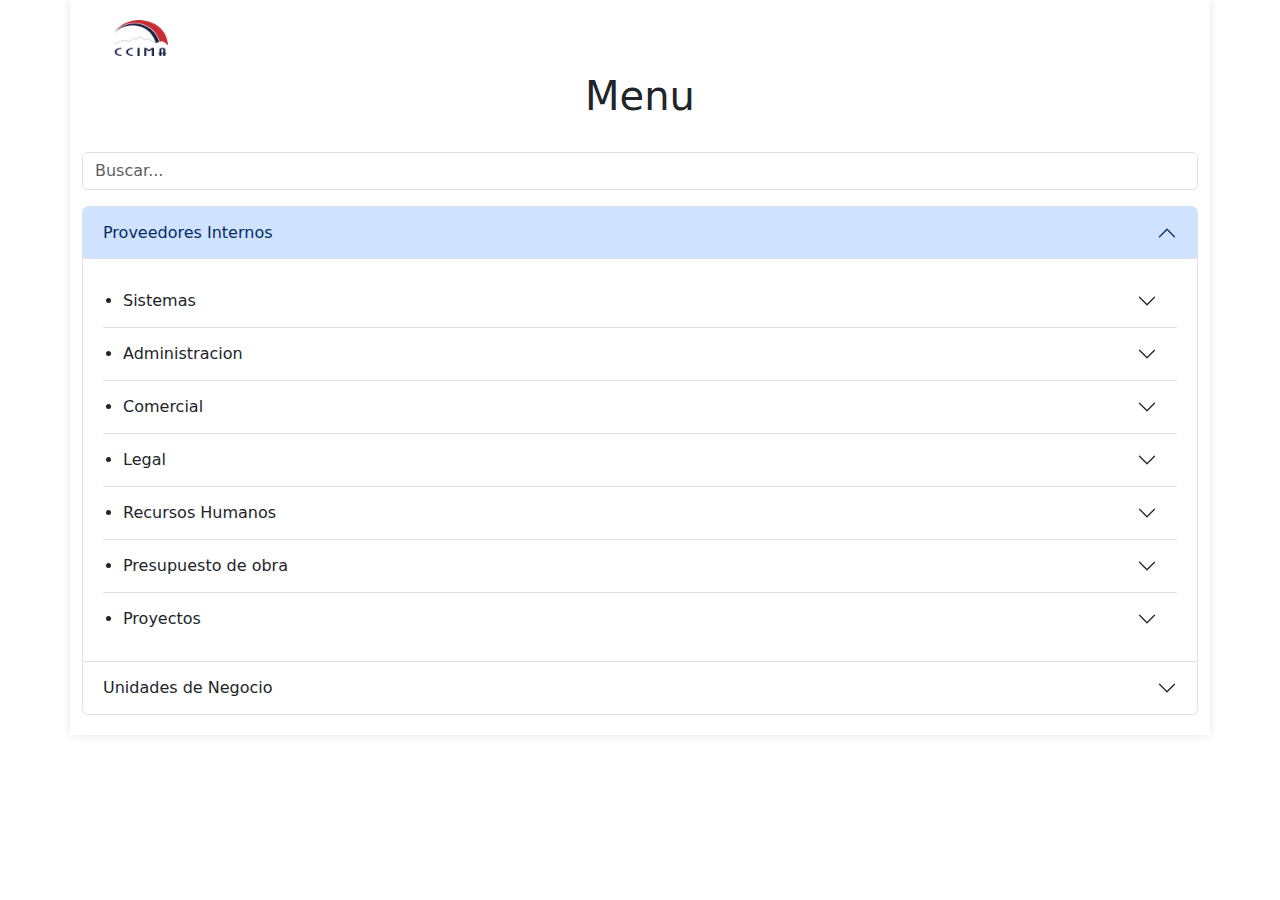
<file: index.html>
<!DOCTYPE html>
<html lang="en">
<head>
    <meta charset="UTF-8">
    <meta name="viewport" content="width=device-width, initial-scale=1.0">
    <link rel="stylesheet" href="./css/style.css">
    <link href="https://cdn.jsdelivr.net/npm/bootstrap@5.3.3/dist/css/bootstrap.min.css" rel="stylesheet" integrity="sha384-QWTKZyjpPEjISv5WaRU9OFeRpok6YctnYmDr5pNlyT2bRjXh0JMhjY6hW+ALEwIH" crossorigin="anonymous">
  </head>
    <title>Politicas</title>
</head>
<body>
    <div class="container">
        <ul><img class="img-fluid" src="./source/Imagen3.svg" alt=""></ul>

        <h1>Menu</h1>
        <br>

        <!-- barra de busqueda -->
        <input type="text" id="searchBar" class="form-control mb-3" placeholder="Buscar..." onkeyup="searchFunction()">

        <div class="accordion" id="accordionExample">

            <div class="accordion-item search-item">
              <h2 class="accordion-header" id="headingOne">
                <button class="accordion-button" type="button" data-bs-toggle="collapse" data-bs-target="#collapseOne" aria-expanded="true" aria-controls="collapseOne">
                  Proveedores Internos
                </button>
              </h2>
              <div id="collapseOne" class="accordion-collapse collapse show" aria-labelledby="headingOne" data-bs-parent="#accordionExample">
                <div class="accordion-body">
                 <!--  -->

                 
                    <div class="accordion accordion-flush" id="accordionFlushExample">
                        <div class="accordion-item search-item">
                          <h2 class="accordion-header" id="flush-headingOne">
                            <button class="accordion-button collapsed" type="button" data-bs-toggle="collapse" data-bs-target="#flush-collapseOne" aria-expanded="false" aria-controls="flush-collapseOne">
                              <li>Sistemas</li>
                            </button>
                          </h2>
                          <div id="flush-collapseOne" class="accordion-collapse collapse" aria-labelledby="flush-headingOne" data-bs-parent="#accordionFlushExample">

                            <div class="accordion-body search-item"><a href="./html/sistemas/politicas_AS.html" style="text-decoration: none; color: black;" ><ul type="circle"><li>Politicas corporativas del area de sistemas</li></ul></a></div>
                            <div class="accordion-body search-item"><a href="./html/sistemas/politicas_EC.html" style="text-decoration: none; color: black;" ><ul type="circle"><li>Politicas de uso de equipo de computo</li></ul></a></div>
                            <div class="accordion-body search-item"><a href="./html/sistemas/procedimiento_abcusuarios.html" style="text-decoration: none; color: black;" ><ul type="circle"><li>Procedimiento para alta, baja y cambio de accesos a usuarios</li></ul></a></div>
                            <div class="accordion-body search-item"><a href="./html/sistemas/procedimiento_abcequipo.html" style="text-decoration: none; color: black;" ><ul type="circle"><li>Procedimiento para alta, baja y cambio de equipos de computo</li></ul></a></div>
                        </div>
                        
                        </div>
            
                        <div class="accordion-item search-item">
                          <h2 class="accordion-header" id="flush-headingTwo">
                            <button class="accordion-button collapsed" type="button" data-bs-toggle="collapse" data-bs-target="#flush-collapseTwo" aria-expanded="false" aria-controls="flush-collapseTwo">
                              <li>Administracion</li>
                            </button>
                          </h2>
                          <div id="flush-collapseTwo" class="accordion-collapse collapse" aria-labelledby="flush-headingTwo" data-bs-parent="#accordionFlushExample">
                            <div class="accordion-body search-item"><ul type="circle"><li>Contenido en construccion</li></ul></div>
                          </div>
                        </div>
            
                        <div class="accordion-item search-item">
                          <h2 class="accordion-header" id="flush-headingThree">
                            <button class="accordion-button collapsed" type="button" data-bs-toggle="collapse" data-bs-target="#flush-collapseThree" aria-expanded="false" aria-controls="flush-collapseThree">
                              <li>Comercial</li>
                            </button>
                          </h2>
                          <div id="flush-collapseThree" class="accordion-collapse collapse" aria-labelledby="flush-headingThree" data-bs-parent="#accordionFlushExample">
                            <div class="accordion-body search-item"><ul type="circle"><li>Contenido en construccion</li></ul></div>
                          </div>
                        </div>
            
                        <div class="accordion-item search-item">
                            <h2 class="accordion-header" id="flush-headingFour">
                              <button class="accordion-button collapsed" type="button" data-bs-toggle="collapse" data-bs-target="#flush-collapseFour" aria-expanded="false" aria-controls="flush-collapseFour">
                                <li>Legal</li>
                              </button>
                            </h2>
                            <div id="flush-collapseFour" class="accordion-collapse collapse" aria-labelledby="flush-headingFour" data-bs-parent="#accordionFlushExample">
                              <div class="accordion-body search-item"><ul type="circle"><li>Contenido en construccion</li></ul></div>
                            </div>
                          </div>
            
                          <div class="accordion-item search-item">
                            <h2 class="accordion-header" id="flush-headingFive">
                              <button class="accordion-button collapsed" type="button" data-bs-toggle="collapse" data-bs-target="#flush-collapseFive" aria-expanded="false" aria-controls="flush-collapseFive">
                                <li>Recursos Humanos</li>
                              </button>
                            </h2>
                            <div id="flush-collapseFive" class="accordion-collapse collapse" aria-labelledby="flush-headingFive" data-bs-parent="#accordionFlushExample">
                              <div class="accordion-body search-item"><ul type="circle"><li>Contenido en construccion</li></ul></div>
                            </div>
                          </div>
            
                          <div class="accordion-item search-item">
                            <h2 class="accordion-header" id="flush-headingSix">
                              <button class="accordion-button collapsed" type="button" data-bs-toggle="collapse" data-bs-target="#flush-collapseSix" aria-expanded="false" aria-controls="flush-collapseSix">
                                <li>Presupuesto de obra</li>
                              </button>
                            </h2>
                            <div id="flush-collapseSix" class="accordion-collapse collapse" aria-labelledby="flush-headingSix" data-bs-parent="#accordionFlushExample">
                              <div class="accordion-body search-item"><ul type="circle"><li>Contenido en construccion</li></ul></div>
                            </div>
                          </div>
            
                          <div class="accordion-item search-item">
                            <h2 class="accordion-header" id="flush-headingSeven">
                              <button class="accordion-button collapsed" type="button" data-bs-toggle="collapse" data-bs-target="#flush-collapseSeven" aria-expanded="false" aria-controls="flush-collapseSeven">
                                <li>Proyectos</li>
                              </button>
                            </h2>
                            <div id="flush-collapseSeven" class="accordion-collapse collapse" aria-labelledby="flush-headingSeven" data-bs-parent="#accordionFlushExample">
                              <div class="accordion-body search-item"><ul type="circle"><li>Contenido en construccion</li></ul></div>
                            </div>
                          </div>
                      </div>
                   
                <!--  -->
                </div>
              </div>
            </div>


            <div class="accordion-item search-item">
              <h2 class="accordion-header" id="headingTwo">
                <button class="accordion-button collapsed" type="button" data-bs-toggle="collapse" data-bs-target="#collapseTwo" aria-expanded="false" aria-controls="collapseTwo">
                  Unidades de Negocio
                </button>
              </h2>
              <div id="collapseTwo" class="accordion-collapse collapse" aria-labelledby="headingTwo" data-bs-parent="#accordionExample">
                <div class="accordion-body">
                 <!--  -->

                 <div class="accordion accordion-flush" id="accordionFlushEjemplo">
                  <div class="accordion-item search-item">
                    <h2 class="accordion-header" id="flush-headingUno">
                      <button class="accordion-button collapsed" type="button" data-bs-toggle="collapse" data-bs-target="#flush-collapseUno" aria-expanded="false" aria-controls="flush-collapseUno">
                        <li>Navetec</li>
                      </button>
                    </h2>
                    <div id="flush-collapseUno" class="accordion-collapse collapse" aria-labelledby="flush-headingUno" data-bs-parent="#accordionFlushEjemplo">
                      <div class="accordion-body search-item"><ul type="circle"><li>Contenido en construccion</li></ul></div>
                    </div>
                  </div>
      
                  <div class="accordion-item search-item">
                    <h2 class="accordion-header" id="flush-headingDos">
                      <button class="accordion-button collapsed" type="button" data-bs-toggle="collapse" data-bs-target="#flush-collapseDos" aria-expanded="false" aria-controls="flush-collapseDos">
                        <li>Habitta</li>
                      </button>
                    </h2>
                    <div id="flush-collapseDos" class="accordion-collapse collapse" aria-labelledby="flush-headingDos" data-bs-parent="#accordionFlushEjemplo">
                      <div class="accordion-body search-item"><ul type="circle"><li>Contenido en construccion</li></ul></div>
                    </div>
                  </div>
      
                  <div class="accordion-item search-item">
                      <h2 class="accordion-header" id="flush-headingTres">
                        <button class="accordion-button collapsed" type="button" data-bs-toggle="collapse" data-bs-target="#flush-collapseTres" aria-expanded="false" aria-controls="flush-collapseTres">
                          <li>Vert</li>
                        </button>
                      </h2>
                      <div id="flush-collapseTres" class="accordion-collapse collapse" aria-labelledby="flush-headingTres" data-bs-parent="#accordionFlushEjemplo">
                        <div class="accordion-body search-item"><ul type="circle"><li>Contenido en construccion</li></ul></div>
                      </div>
                    </div>
      
                    <div class="accordion-item search-item">
                      <h2 class="accordion-header" id="flush-headingCuatro">
                        <button class="accordion-button collapsed" type="button" data-bs-toggle="collapse" data-bs-target="#flush-collapseCuatro" aria-expanded="false" aria-controls="flush-collapseCuatro">
                          <li>Rents Solutions</li>
                        </button>
                      </h2>
                      <div id="flush-collapseCuatro" class="accordion-collapse collapse" aria-labelledby="flush-headingCuatro" data-bs-parent="#accordionFlushEjemplo">
                        <div class="accordion-body search-item"><ul type="circle"><li>Contenido en construccion</li></ul></div>
                      </div>
                    </div>
      
                    <div class="accordion-item search-item">
                      <h2 class="accordion-header" id="flush-headingCinco">
                        <button class="accordion-button collapsed" type="button" data-bs-toggle="collapse" data-bs-target="#flush-collapseCinco" aria-expanded="false" aria-controls="flush-collapseCinco">
                          <li>Capital</li>
                        </button>
                      </h2>
                      <div id="flush-collapseCinco" class="accordion-collapse collapse" aria-labelledby="flush-headingCinco" data-bs-parent="#accordionFlushEjemplo">
                        <div class="accordion-body search-item"><ul type="circle"><li>Contenido en construccion</li></ul></div>
                      </div>
                    </div>
      
                    <div class="accordion-item search-item">
                      <h2 class="accordion-header" id="flush-headingSeis">
                        <button class="accordion-button collapsed" type="button" data-bs-toggle="collapse" data-bs-target="#flush-collapseSeis" aria-expanded="false" aria-controls="flush-collapseSeis">
                          <li>Ccima Usa</li>
                        </button>
                      </h2>
                      <div id="flush-collapseSeis" class="accordion-collapse collapse" aria-labelledby="flush-headingSeis" data-bs-parent="#accordionFlushEjemplo">
                        <div class="accordion-body search-item"><ul type="circle"><li>Contenido en construccion</li></ul></div>
                      </div>
                    </div>

                    <div class="accordion-item search-item">
                      <h2 class="accordion-header" id="flush-headingSiete">
                        <button class="accordion-button collapsed" type="button" data-bs-toggle="collapse" data-bs-target="#flush-collapseSiete" aria-expanded="false" aria-controls="flush-collapseSiete">
                          <li>Construye</li>
                        </button>
                      </h2>
                      <div id="flush-collapseSiete" class="accordion-collapse collapse" aria-labelledby="flush-headingSiete" data-bs-parent="#accordionFlushEjemplo">
                        <div class="accordion-body search-item"><ul type="circle"><li>Contenido en construccion</li></ul></div>
                      </div>
                    </div>

                    <div class="accordion-item search-item">
                      <h2 class="accordion-header" id="flush-headingOcho">
                        <button class="accordion-button collapsed" type="button" data-bs-toggle="collapse" data-bs-target="#flush-collapseOcho" aria-expanded="false" aria-controls="flush-collapseOcho">
                          <li>Daq</li>
                        </button>
                      </h2>
                      <div id="flush-collapseOcho" class="accordion-collapse collapse" aria-labelledby="flush-headingOcho" data-bs-parent="#accordionFlushEjemplo">
                        <div class="accordion-body search-item"><ul type="circle"><li>Contenido en construccion</li></ul></div>
                      </div>
                    </div>

                    <div class="accordion-item search-item">
                      <h2 class="accordion-header" id="flush-headingNueve">
                        <button class="accordion-button collapsed" type="button" data-bs-toggle="collapse" data-bs-target="#flush-collapseNueve" aria-expanded="false" aria-controls="flush-collapseNueve">
                          <li>Energy</li>
                        </button>
                      </h2>
                      <div id="flush-collapseNueve" class="accordion-collapse collapse" aria-labelledby="flush-headingNueve" data-bs-parent="#accordionFlushEjemplo">
                        <div class="accordion-body search-item"><ul type="circle"><li>Contenido en construccion</li></ul></div>
                      </div>
                    </div>

                    <div class="accordion-item search-item">
                      <h2 class="accordion-header" id="flush-headingDies">
                        <button class="accordion-button collapsed" type="button" data-bs-toggle="collapse" data-bs-target="#flush-collapseDies" aria-expanded="false" aria-controls="flush-collapseDies">
                          <li>Amcih</li>
                        </button>
                      </h2>
                      <div id="flush-collapseDies" class="accordion-collapse collapse" aria-labelledby="flush-headingDies" data-bs-parent="#accordionFlushEjemplo">
                        <div class="accordion-body search-item"><ul type="circle"><li>Contenido en construccion</li></ul></div>
                      </div>
                    </div>

                </div>

                 <!--  -->
                </div>
              </div>
            </div>



          </div>


        
    </div>


    <!-- script -->
    <script src="https://cdn.jsdelivr.net/npm/bootstrap@5.3.3/dist/js/bootstrap.bundle.min.js" integrity="sha384-YvpcrYf0tY3lHB60NNkmXc5s9fDVZLESaAA55NDzOxhy9GkcIdslK1eN7N6jIeHz" crossorigin="anonymous"></script>
    <!-- barra de busqueda  -->
    <script>
        function searchFunction() {
            let input = document.getElementById("searchBar").value.toLowerCase();
            let items = document.querySelectorAll(".search-item");

            items.forEach(item => {
                let text = item.textContent.toLowerCase();
                if (text.includes(input)) {
                    item.style.display = "";
                } else {
                    item.style.display = "none";
                }
            });
        }
    </script>
</body>
</html>
</file>
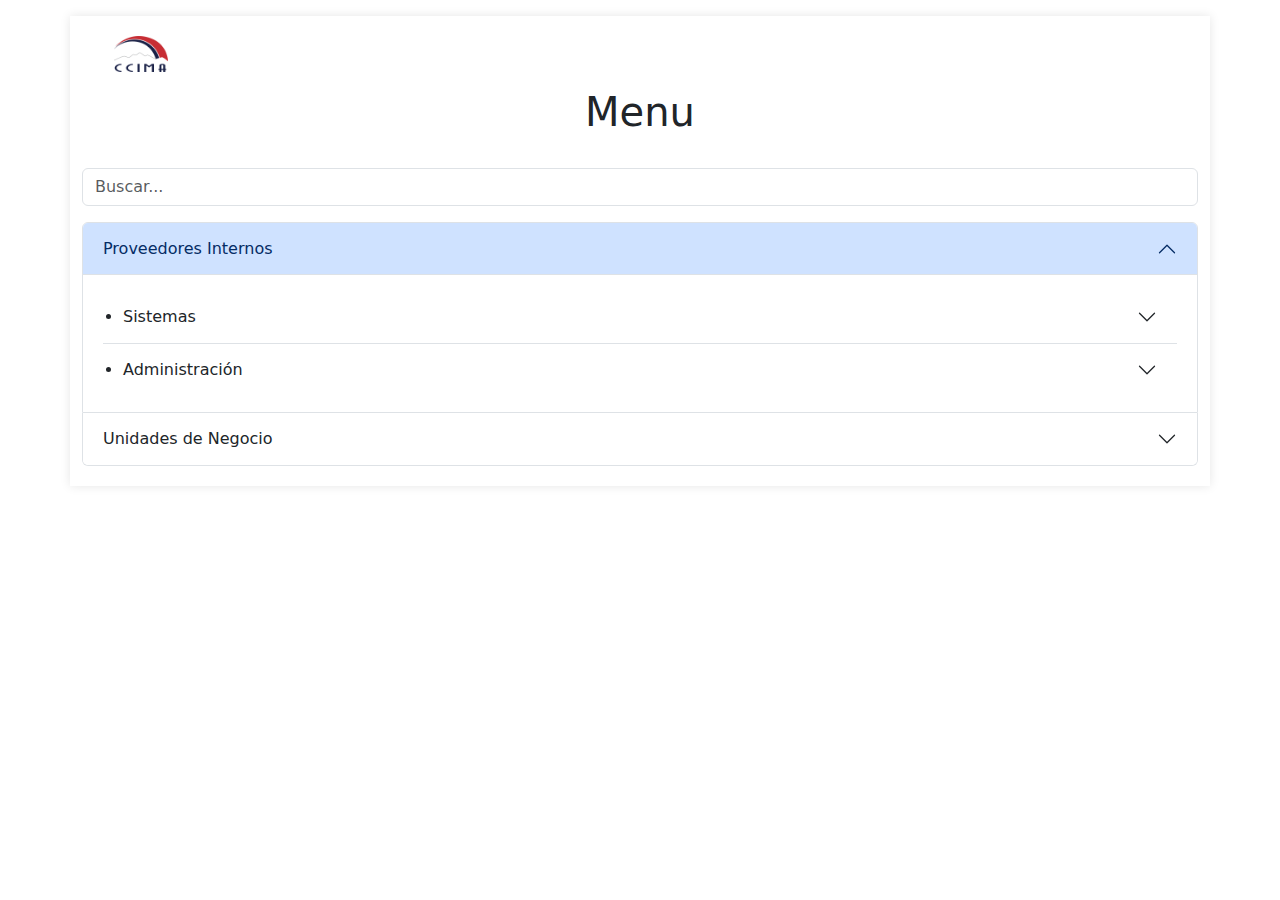
<file: proto.html>
<!DOCTYPE html>
<html lang="en">
<head>
    <meta charset="UTF-8">
    <meta name="viewport" content="width=device-width, initial-scale=1.0">
    <link rel="stylesheet" href="./css/style.css">
    <link href="https://cdn.jsdelivr.net/npm/bootstrap@5.3.3/dist/css/bootstrap.min.css" rel="stylesheet">
    <title>Politicas</title>
</head>
<body>
    <div class="container mt-3">
        <ul><img src="./source/Imagen3.svg" alt=""></ul>

        <h1>Menu</h1>
        <br>

        <!-- Barra de búsqueda -->
        <input type="text" id="searchBar" class="form-control mb-3" placeholder="Buscar..." onkeyup="searchFunction()">

        <div class="accordion" id="accordionExample">
            <div class="accordion-item">
                <h2 class="accordion-header" id="headingOne">
                    <button class="accordion-button" type="button" data-bs-toggle="collapse" data-bs-target="#collapseOne">
                        Proveedores Internos
                    </button>
                </h2>
                <div id="collapseOne" class="accordion-collapse collapse show">
                    <div class="accordion-body">
                        <div class="menu">
                            <div class="accordion accordion-flush" id="accordionFlushExample">
                                <div class="accordion-item search-item">
                                    <h2 class="accordion-header" id="flush-headingOne">
                                        <button class="accordion-button collapsed" type="button" data-bs-toggle="collapse" data-bs-target="#flush-collapseOne">
                                            <li>Sistemas</li>
                                        </button>
                                    </h2>
                                    <div id="flush-collapseOne" class="accordion-collapse collapse">
                                        <div class="accordion-body">
                                            <ul type="circle">
                                                <li class="search-item"><a href="#">Políticas de equipo de cómputo</a></li>
                                                <li class="search-item"><a href="#">Políticas de préstamo de equipo</a></li>
                                                <li class="search-item"><a href="#">Políticas de solicitud de equipo</a></li>
                                            </ul>
                                        </div>
                                    </div>
                                </div>

                                <div class="accordion-item search-item">
                                    <h2 class="accordion-header" id="flush-headingTwo">
                                        <button class="accordion-button collapsed" type="button" data-bs-toggle="collapse" data-bs-target="#flush-collapseTwo">
                                            <li>Administración</li>
                                        </button>
                                    </h2>
                                    <div id="flush-collapseTwo" class="accordion-collapse collapse">
                                        <div class="accordion-body"><ul type="circle"><li class="search-item">Contenido en construcción</li></ul></div>
                                    </div>
                                </div>

                                <!-- Puedes agregar más acordeones aquí -->
                                
                            </div>
                        </div>
                    </div>
                </div>
            </div>

            <div class="accordion-item search-item">
                <h2 class="accordion-header" id="headingTwo">
                    <button class="accordion-button collapsed" type="button" data-bs-toggle="collapse" data-bs-target="#collapseTwo">
                        Unidades de Negocio
                    </button>
                </h2>
                <div id="collapseTwo" class="accordion-collapse collapse">
                    <div class="accordion-body">
                        Contenido en construcción
                    </div>
                </div>
            </div>
        </div>
    </div>

    <!-- script -->
    <script src="https://cdn.jsdelivr.net/npm/bootstrap@5.3.3/dist/js/bootstrap.bundle.min.js"></script>
    <script>
        function searchFunction() {
            let input = document.getElementById("searchBar").value.toLowerCase();
            let items = document.querySelectorAll(".search-item");

            items.forEach(item => {
                let text = item.textContent.toLowerCase();
                if (text.includes(input)) {
                    item.style.display = "";
                } else {
                    item.style.display = "none";
                }
            });
        }
    </script>
</body>
</html>
</file>
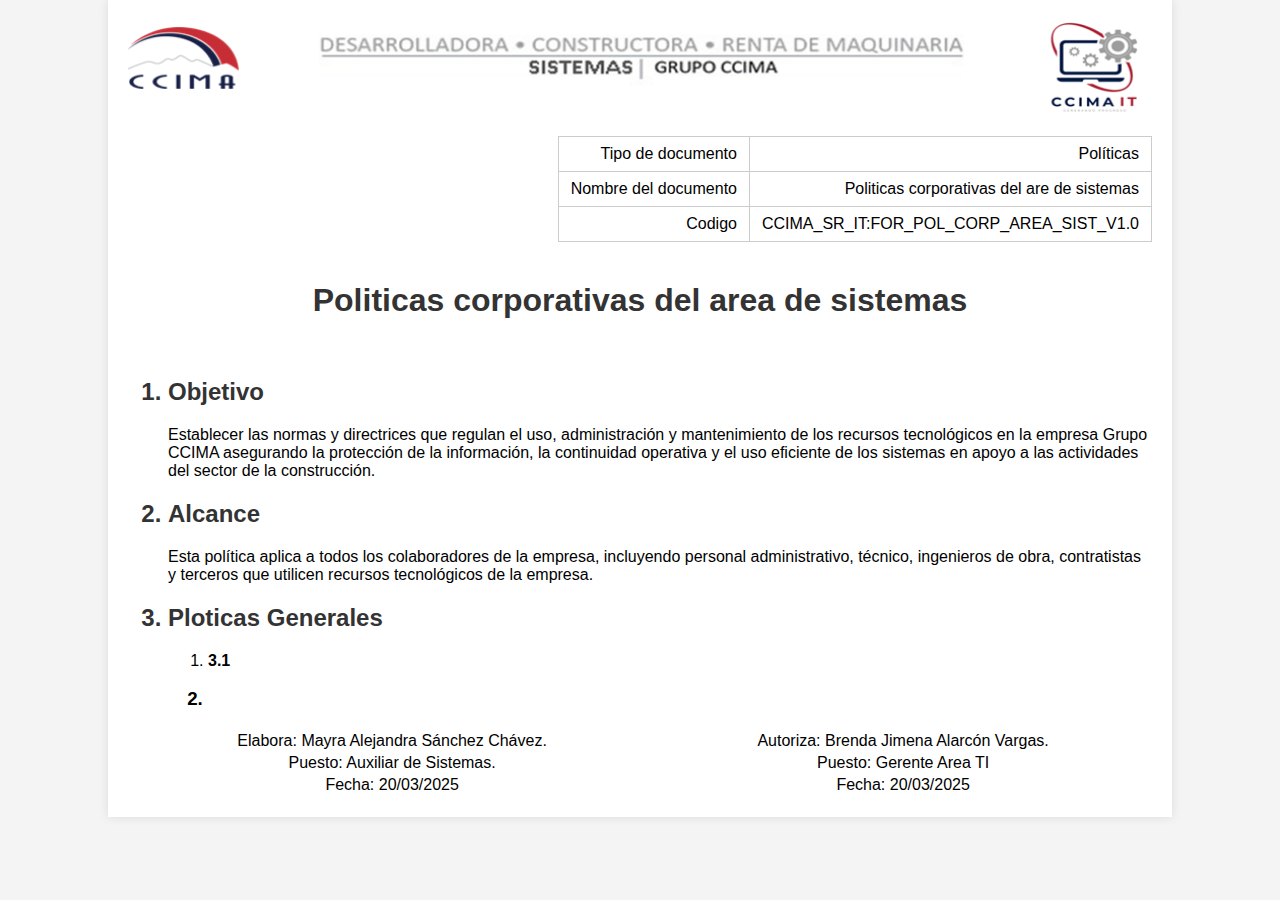
<file: html/sistemas/politicas_AS.html>
<!DOCTYPE html>
<html lang="es">
<head>
    <meta charset="UTF-8">
    <meta name="viewport" content="width=device-width, initial-scale=1.0">
    <title>Políticas de Uso de Equipos de Cómputo</title>
    <link rel="stylesheet" href="./../../css/styles.css">
</head>
<body>
    <div class="container">
        <div class="header">
            <img src="./../../source/image.png" alt="">
        </div>

        <div class="table-responsive table-right">
            <table class="table2">
                <thead>
                    <tr>
                        <td scope="col">Tipo de documento</td>
                        <td scope="col">Políticas</td>
                    </tr>
                </thead>
                <tbody>
                    <tr class="">
                        <td scope="row">Nombre del documento</td>
                        <td>Politicas corporativas del are de sistemas</td>
                    </tr>
                    <tr class="">
                        <td scope="row">Codigo</td>
                        <td>CCIMA_SR_IT:FOR_POL_CORP_AREA_SIST_V1.0</td>
                    </tr>
                </tbody>
            </table>
        </div>
        <br>
        <h1>Politicas corporativas del area de sistemas</h1>
        <br>

        <ol>
            <h2><li>Objetivo</li></h2>
            <p>Establecer las normas y directrices que regulan el uso, administración y mantenimiento de los recursos tecnológicos en la empresa Grupo CCIMA asegurando la protección de la información, la continuidad operativa y el uso eficiente de los sistemas en apoyo a las actividades del sector de la construcción.</p>
            
            <h2><li>Alcance</li></h2>
            <p>Esta política aplica a todos los colaboradores de la empresa, incluyendo personal administrativo, técnico, ingenieros de obra, contratistas y terceros que utilicen recursos tecnológicos de la empresa.</p>
        
            <h2><li>Ploticas Generales</h2>
                <ol>
                    <li>
                        <strong>3.1</strong>
                    </li>
                    <h3><li>

                    </li></h3>
                </ol>
            </li>
            
        </ol>

        <div
            class="table-responsive"
        >
            <table
                class="table1"
            >
                <thead>
                    <tr>
                        <td scope="col">Elabora: Mayra Alejandra Sánchez Chávez.</td>
                        <td scope="col">Autoriza: Brenda Jimena Alarcón Vargas.</td>

                    </tr>
                </thead>
                <tbody>
                    <tr class="">
                        <td scope="row">Puesto: Auxiliar de Sistemas.</td>
                        <td>Puesto: Gerente Area TI</td>

                    </tr>
                    <tr class="">
                        <td scope="row">Fecha: 20/03/2025</td>
                        <td>Fecha: 20/03/2025</td>

                    </tr>
                </tbody>
            </table>
        </div>
        
      
    </div>
</body>
</html>
</file>
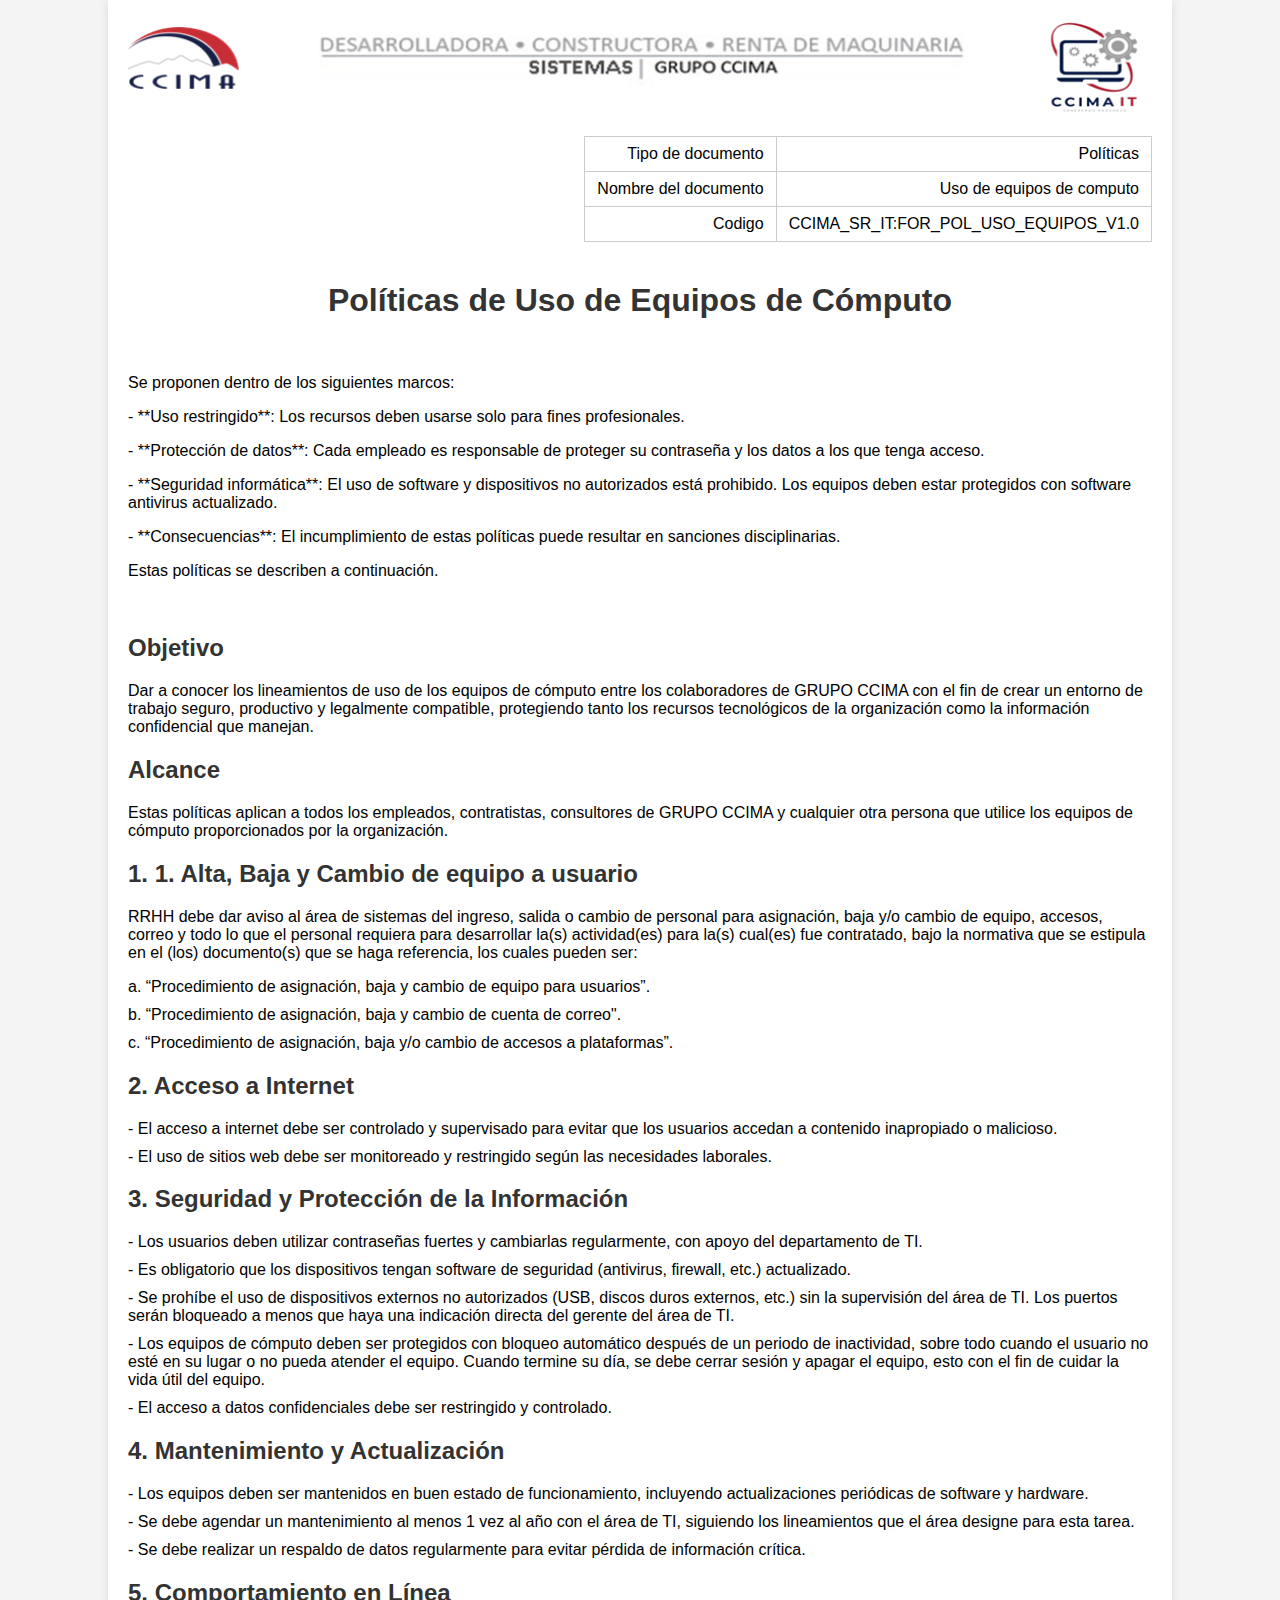
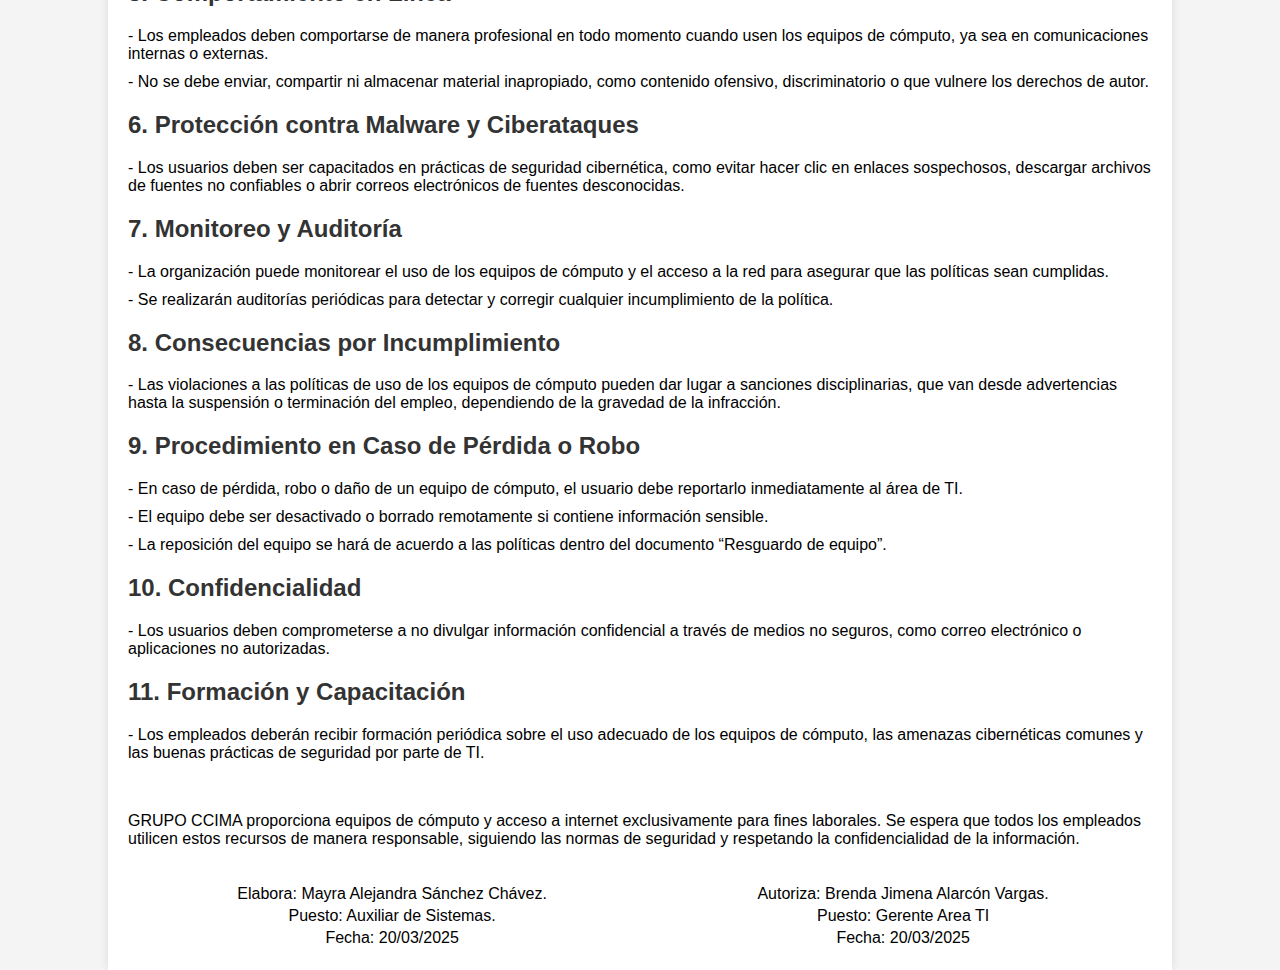
<file: html/sistemas/politicas_EC.html>
<!DOCTYPE html>
<html lang="es">
<head>
    <meta charset="UTF-8">
    <meta name="viewport" content="width=device-width, initial-scale=1.0">
    <title>Políticas de Uso de Equipos de Cómputo</title>
    <link rel="stylesheet" href="./../../css/styles.css">
</head>
<body>
    <div class="container">
        <div class="header">
            <img src="./../../source/image.png" alt="">
        </div>
        <div class="table-responsive table-right">
            <table class="table2">
                <thead>
                    <tr>
                        <td scope="col">Tipo de documento</td>
                        <td scope="col">Políticas</td>
                    </tr>
                </thead>
                <tbody>
                    <tr class="">
                        <td scope="row">Nombre del documento</td>
                        <td>Uso de equipos de computo</td>
                    </tr>
                    <tr class="">
                        <td scope="row">Codigo</td>
                        <td>CCIMA_SR_IT:FOR_POL_USO_EQUIPOS_V1.0</td>
                    </tr>
                </tbody>
            </table>
        </div>
        
        
        <br>
        <h1>Políticas de Uso de Equipos de Cómputo</h1>
        <br>
        <p>Se proponen dentro de los siguientes marcos:</p>
        <p>- **Uso restringido**: Los recursos deben usarse solo para fines profesionales.</p>
        <p>- **Protección de datos**: Cada empleado es responsable de proteger su contraseña y los datos a los que tenga acceso.</p>
        <p>- **Seguridad informática**: El uso de software y dispositivos no autorizados está prohibido. Los equipos deben estar protegidos con software antivirus actualizado.</p>
        <p>- **Consecuencias**: El incumplimiento de estas políticas puede resultar en sanciones disciplinarias.</p>
        <p>Estas políticas se describen a continuación.</p>
        <br>
        
        <h2>Objetivo</h2>
        <p>Dar a conocer los lineamientos de uso de los equipos de cómputo entre los colaboradores de GRUPO CCIMA con el fin de crear un entorno de trabajo seguro, productivo y legalmente compatible, protegiendo tanto los recursos tecnológicos de la organización como la información confidencial que manejan.</p>
        
        <h2>Alcance</h2>
        <p>Estas políticas aplican a todos los empleados, contratistas, consultores de GRUPO CCIMA y cualquier otra persona que utilice los equipos de cómputo proporcionados por la organización.</p>
        
        <h2>1. 1. Alta, Baja y Cambio de equipo a usuario</h2>
        <p>RRHH debe dar aviso al área de sistemas del ingreso, salida o cambio de personal para asignación, baja y/o cambio de equipo, accesos, correo y todo lo que el personal requiera para desarrollar la(s) actividad(es) para la(s) cual(es) fue contratado, bajo la normativa que se estipula en el (los) documento(s) que se haga referencia, los cuales pueden ser:</p>
        <ul>
            <li>a. “Procedimiento de asignación, baja y cambio de equipo para usuarios”.</li>
            <li>b. “Procedimiento de asignación, baja y cambio de cuenta de correo".</li>
            <li>c. “Procedimiento de asignación, baja y/o cambio de accesos a plataformas”.</li>

        </ul>
        
        <h2>2. Acceso a Internet</h2>
        <ul>
            <li>- El acceso a internet debe ser controlado y supervisado para evitar que los usuarios accedan a contenido inapropiado o malicioso.</li>
            <li>- El uso de sitios web debe ser monitoreado y restringido según las necesidades laborales.</li>
        </ul>
        
        <h2>3. Seguridad y Protección de la Información</h2>
        <ul>
            <li>- Los usuarios deben utilizar contraseñas fuertes y cambiarlas regularmente, con apoyo del departamento de TI.</li>
            <li>- Es obligatorio que los dispositivos tengan software de seguridad (antivirus, firewall, etc.) actualizado.</li>
            <li>- Se prohíbe el uso de dispositivos externos no autorizados (USB, discos duros externos, etc.) sin la supervisión del área de TI. Los puertos serán bloqueado a menos que haya una indicación directa del gerente del área de TI.</li>
            <li>- Los equipos de cómputo deben ser protegidos con bloqueo automático después de un periodo de inactividad, sobre todo cuando el usuario no esté en su lugar o no pueda atender el equipo. Cuando termine su día, se debe cerrar sesión y apagar el equipo, esto con el fin de cuidar la vida útil del equipo.</li>
            <li>- El acceso a datos confidenciales debe ser restringido y controlado.</li>
        </ul>
        
        <h2>4. Mantenimiento y Actualización</h2>
        <ul>
            <li>- Los equipos deben ser mantenidos en buen estado de funcionamiento, incluyendo actualizaciones periódicas de software y hardware.</li>
            <li>- Se debe agendar un mantenimiento al menos 1 vez al año con el área de TI, siguiendo los lineamientos que el área designe para esta tarea.</li>
            <li>- Se debe realizar un respaldo de datos regularmente para evitar pérdida de información crítica.</li>
        </ul>
        
        <h2>5. Comportamiento en Línea</h2>
        <ul>
            <li>- Los empleados deben comportarse de manera profesional en todo momento cuando usen los equipos de cómputo, ya sea en comunicaciones internas o externas.</li>
            <li>- No se debe enviar, compartir ni almacenar material inapropiado, como contenido ofensivo, discriminatorio o que vulnere los derechos de autor.</li>
        </ul>
        
        <h2>6. Protección contra Malware y Ciberataques</h2>
        <ul>
            <li>- Los usuarios deben ser capacitados en prácticas de seguridad cibernética, como evitar hacer clic en enlaces sospechosos, descargar archivos de fuentes no confiables o abrir correos electrónicos de fuentes desconocidas.</li>
        </ul>
        
        <h2>7. Monitoreo y Auditoría</h2>
        <ul>
            <li>- La organización puede monitorear el uso de los equipos de cómputo y el acceso a la red para asegurar que las políticas sean cumplidas.</li>
            <li>- Se realizarán auditorías periódicas para detectar y corregir cualquier incumplimiento de la política.</li>
        </ul>
        
        <h2>8. Consecuencias por Incumplimiento</h2>
        <p>- Las violaciones a las políticas de uso de los equipos de cómputo pueden dar lugar a sanciones disciplinarias, que van desde advertencias hasta la suspensión o terminación del empleo, dependiendo de la gravedad de la infracción.</p>
        
        <h2>9. Procedimiento en Caso de Pérdida o Robo</h2>
        <ul>
            <li>- En caso de pérdida, robo o daño de un equipo de cómputo, el usuario debe reportarlo inmediatamente al área de TI.</li>
            <li>- El equipo debe ser desactivado o borrado remotamente si contiene información sensible.</li>
            <li>- La reposición del equipo se hará de acuerdo a las políticas dentro del documento “Resguardo de equipo”.</li>
        </ul>
        
        <h2>10. Confidencialidad</h2>
        <p>- Los usuarios deben comprometerse a no divulgar información confidencial a través de medios no seguros, como correo electrónico o aplicaciones no autorizadas.</p>
        
        <h2>11. Formación y Capacitación</h2>
        <p>- Los empleados deberán recibir formación periódica sobre el uso adecuado de los equipos de cómputo, las amenazas cibernéticas comunes y las buenas prácticas de seguridad por parte de TI.</p>
        <br>
        <p>GRUPO CCIMA proporciona equipos de cómputo y acceso a internet exclusivamente para fines laborales. Se espera que todos los empleados utilicen estos recursos de manera responsable, siguiendo las normas de seguridad y respetando la confidencialidad de la información. </p>
        <br>
        <div
            class="table-responsive"
        >
            <table
                class="table1"
            >
                <thead>
                    <tr>
                        <td scope="col">Elabora: Mayra Alejandra Sánchez Chávez.</td>
                        <td scope="col">Autoriza: Brenda Jimena Alarcón Vargas.</td>

                    </tr>
                </thead>
                <tbody>
                    <tr class="">
                        <td scope="row">Puesto: Auxiliar de Sistemas.</td>
                        <td>Puesto: Gerente Area TI</td>

                    </tr>
                    <tr class="">
                        <td scope="row">Fecha: 20/03/2025</td>
                        <td>Fecha: 20/03/2025</td>

                    </tr>
                </tbody>
            </table>
        </div>
        
      
    </div>
</body>
</html>
</file>
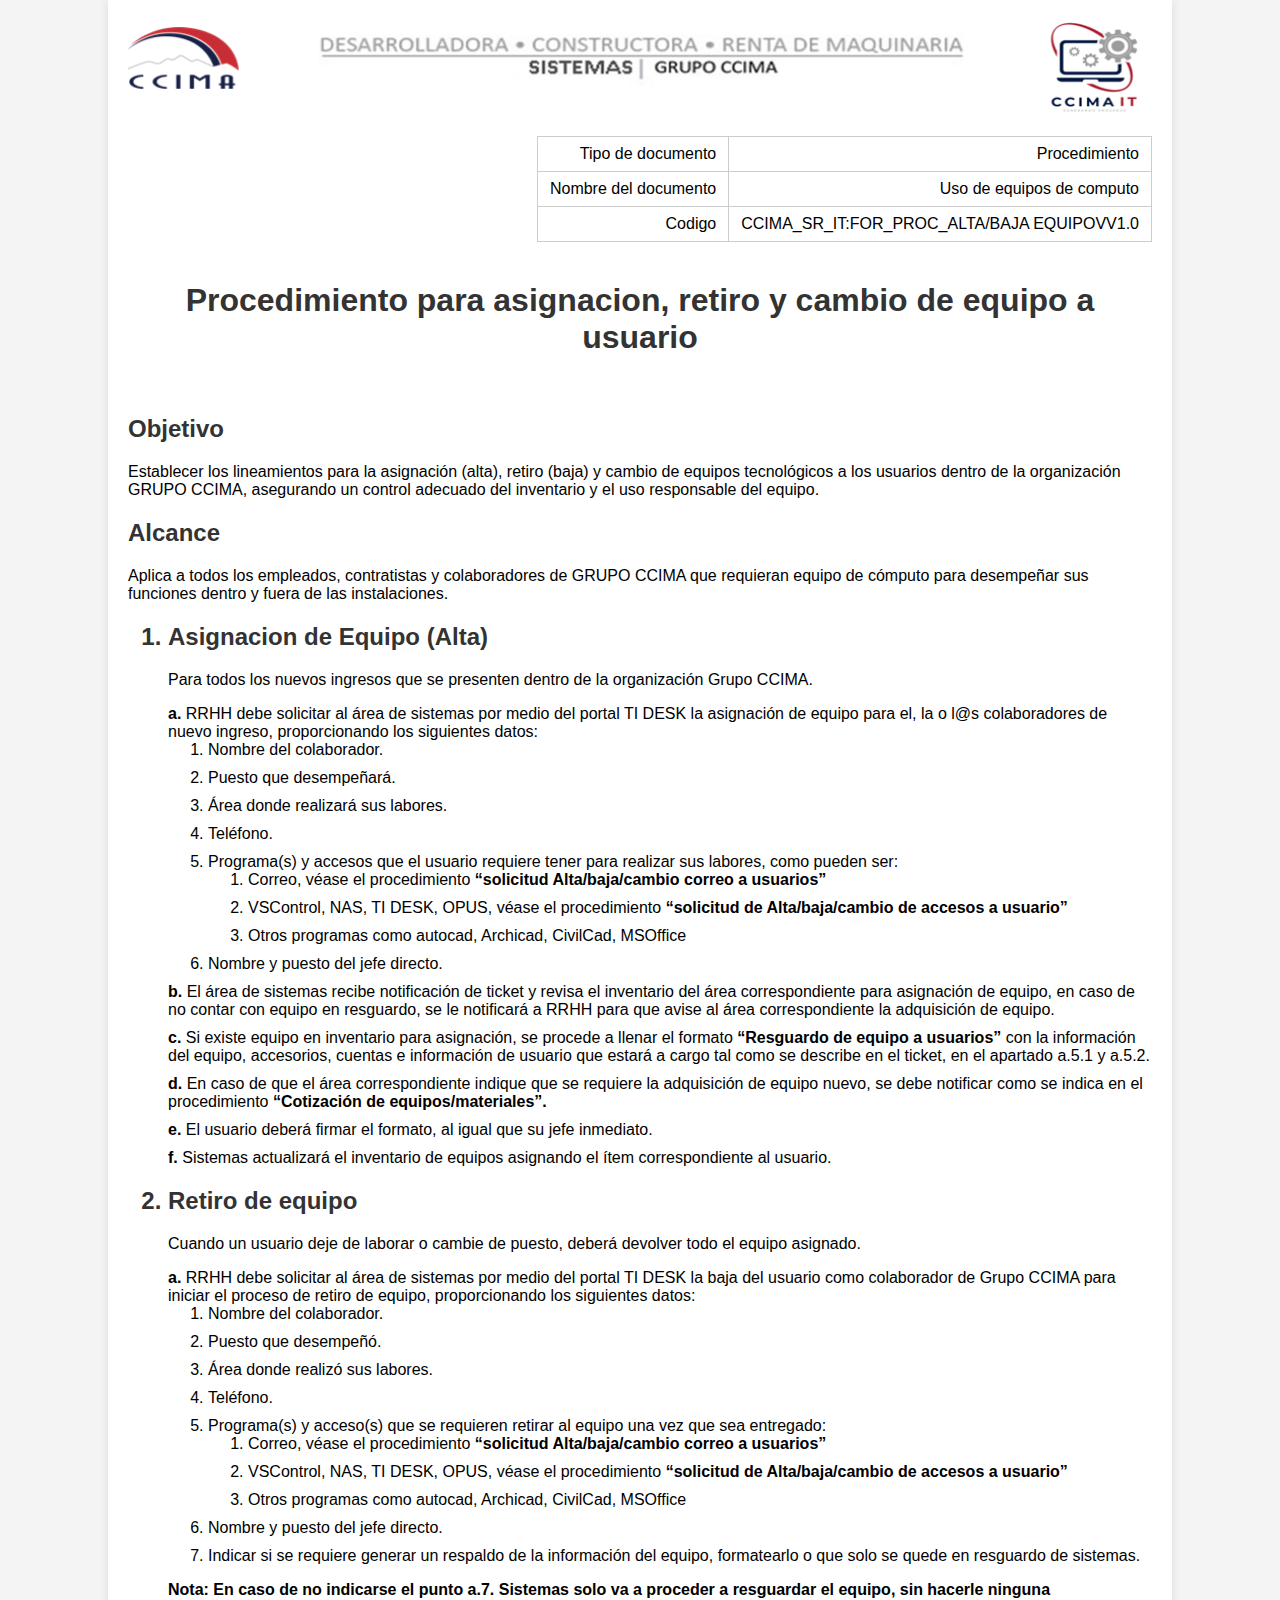
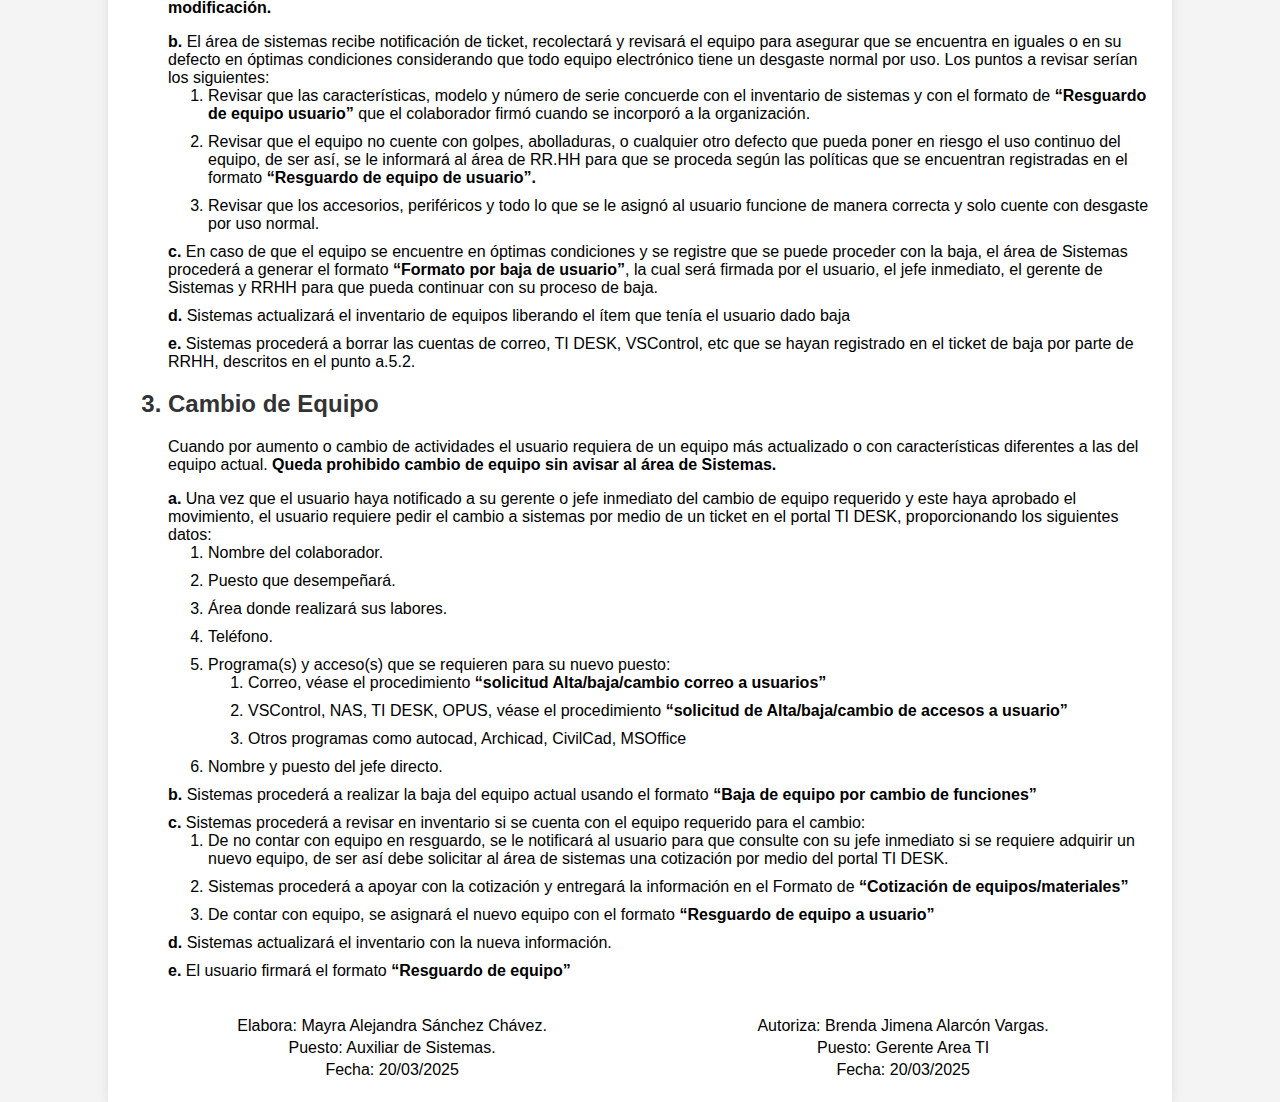
<file: html/sistemas/procedimiento_abcequipo.html>
<!DOCTYPE html>
<html lang="es">
<head>
    <meta charset="UTF-8">
    <meta name="viewport" content="width=device-width, initial-scale=1.0">
    <title>Procedimiento Para Asignacion, Retiro y Cambio de Accesos a Usuario</title>
    <link rel="stylesheet" href="./../../css/styles.css">
</head>
<body>
    <div class="container">
        <div class="header">
            <img src="./../../source/image.png" alt="">
        </div>

        <div class="table-responsive table-right">
            <table class="table2">
                <thead>
                    <tr>
                        <td scope="col">Tipo de documento</td>
                        <td scope="col">Procedimiento</td>
                    </tr>
                </thead>
                <tbody>
                    <tr class="">
                        <td scope="row">Nombre del documento</td>
                        <td>Uso de equipos de computo</td>
                    </tr>
                    <tr class="">
                        <td scope="row">Codigo</td>
                        <td>CCIMA_SR_IT:FOR_PROC_ALTA/BAJA EQUIPOVV1.0</td>
                    </tr>
                </tbody>
            </table>
        </div>
        <br>
        <h1>Procedimiento para asignacion, retiro y cambio de equipo a usuario</h1>
        <br>

        <h2>Objetivo</h2>
        <p>Establecer los lineamientos para la asignación (alta), retiro (baja) y cambio de equipos tecnológicos a los usuarios dentro de la organización GRUPO CCIMA, asegurando un control adecuado del inventario y el uso responsable del equipo.</p>

        <h2>Alcance</h2>
        <p>Aplica a todos los empleados, contratistas y colaboradores de GRUPO CCIMA que requieran equipo de cómputo para desempeñar sus funciones dentro y fuera de las instalaciones.</p>
        
        <ol>
            <h2><li>Asignacion de Equipo (Alta)</h2>
                <p>Para todos los nuevos ingresos que se presenten dentro de la organización Grupo CCIMA.</p>
                <ul>
                    <li><strong>a.</strong>	RRHH debe solicitar al área de sistemas por medio del portal TI DESK la asignación de equipo para el, la o l@s colaboradores de nuevo ingreso, proporcionando los siguientes datos:
                        <ol>
                            <li>Nombre del colaborador.</li>
                            <li>Puesto que desempeñará.</li>
                            <li>Área donde realizará sus labores.</li>
                            <li>Teléfono.</li>
                            <li>Programa(s) y accesos que el usuario requiere tener para realizar sus labores, como pueden ser:
                                <ol>
                                    <li>Correo, véase el procedimiento <strong>“solicitud Alta/baja/cambio correo a usuarios”</strong></li>
                                    <li>VSControl, NAS, TI DESK, OPUS, véase el procedimiento <strong>“solicitud de Alta/baja/cambio de accesos a usuario”</strong></li>
                                    <li>Otros programas como autocad, Archicad, CivilCad, MSOffice</li>
                                </ol>
                            </li>
                            <li>Nombre y puesto del jefe directo.</li>
                        </ol>
                    </li>
                    <li><strong>b.</strong>	El área de sistemas recibe notificación de ticket y revisa el inventario del área correspondiente para asignación de equipo, en caso de no contar con equipo en resguardo, se le notificará a RRHH para que avise al área correspondiente la adquisición de equipo.</li>
                    <li><strong>c.</strong>	Si existe equipo en inventario para asignación, se procede a llenar el formato <strong>“Resguardo de equipo a usuarios”</strong> con la información del equipo, accesorios, cuentas e información de usuario que estará a cargo tal como se describe en el ticket, en el apartado a.5.1 y a.5.2.</li>
                    <li><strong>d.</strong>	En caso de que el área correspondiente indique que se requiere la adquisición de equipo nuevo, se debe notificar como se indica en el procedimiento <strong>“Cotización de equipos/materiales”.</strong></li>
                    <li><strong>e.</strong>	El usuario deberá firmar el formato, al igual que su jefe inmediato.</li>
                    <li><strong>f.</strong>	Sistemas actualizará el inventario de equipos asignando el ítem correspondiente al usuario.</li>
                </ul>
            </li>
            <h2><li>Retiro de equipo</h2>
                <p>Cuando un usuario deje de laborar o cambie de puesto, deberá devolver todo el equipo asignado.</p>
                <ul>
                    <li><strong>a.</strong>	RRHH debe solicitar al área de sistemas por medio del portal TI DESK la baja del usuario como colaborador de Grupo CCIMA para iniciar el proceso de retiro de equipo, proporcionando los siguientes datos:
                        <ol>
                            <li>Nombre del colaborador.</li>
                            <li>Puesto que desempeñó.</li>
                            <li>Área donde realizó sus labores.</li>
                            <li>Teléfono.</li>
                            <li>Programa(s) y acceso(s) que se requieren retirar al equipo una vez que sea entregado:
                                <ol>
                                    <li>Correo, véase el procedimiento <strong>“solicitud Alta/baja/cambio correo a usuarios”</strong></li>
                                    <li>VSControl, NAS, TI DESK, OPUS, véase el procedimiento <strong>“solicitud de Alta/baja/cambio de accesos a usuario”</strong></li>
                                    <li>Otros programas como autocad, Archicad, CivilCad, MSOffice</li>
                                </ol>
                            </li>
                            <li>Nombre y puesto del jefe directo.</li>
                            <li>Indicar si se requiere generar un respaldo de la información del equipo, formatearlo o que solo se quede en resguardo de sistemas.</li>
                        </ol>
                    </li>
                    <p><strong>Nota: En caso de no indicarse el punto a.7. Sistemas solo va a proceder a resguardar el equipo, sin hacerle ninguna modificación.</strong></p>
                    <li><strong>b.</strong>	El área de sistemas recibe notificación de ticket, recolectará y revisará el equipo para asegurar que se encuentra en iguales o en su defecto en óptimas condiciones considerando que todo equipo electrónico tiene un desgaste normal por uso. Los puntos a revisar serían los siguientes:
                    <ol>
                        <li>Revisar que las características, modelo y número de serie concuerde con el inventario de sistemas y con el formato de <strong>“Resguardo de equipo usuario”</strong> que el colaborador firmó cuando se incorporó a la organización.</li>
                        <li>Revisar que el equipo no cuente con golpes, abolladuras, o cualquier otro defecto que pueda poner en riesgo el uso continuo del equipo, de ser así, se le informará al área de RR.HH para que se proceda según las políticas que se encuentran registradas en el formato <strong>“Resguardo de equipo de usuario”.</strong></li>
                        <li>Revisar que los accesorios, periféricos y todo lo que se le asignó al usuario funcione de manera correcta y solo cuente con desgaste por uso normal.</li>
                    </ol>
                    </li>
                    <li><strong>c.</strong>	En caso de que el equipo se encuentre en óptimas condiciones y se registre que se puede proceder con la baja, el área de Sistemas procederá a generar el formato <strong>“Formato por baja de usuario”</strong>, la cual será firmada por el usuario, el jefe inmediato, el gerente de Sistemas y RRHH para que pueda continuar con su proceso de baja.</li>
                    <li><strong>d.</strong>	Sistemas actualizará el inventario de equipos liberando el ítem que tenía el usuario dado baja</li>
                    <li><strong>e.</strong>	Sistemas procederá a borrar las cuentas de correo, TI DESK, VSControl, etc que se hayan registrado en el ticket de baja por parte de RRHH, descritos en el punto a.5.2.</li>
                </ul>
            </li>
            <h2><li>Cambio de Equipo</h2>
                <p>Cuando por aumento o cambio de actividades el usuario requiera de un equipo más actualizado o con características diferentes a las del equipo actual. <strong>Queda prohibido cambio de equipo sin avisar al área de Sistemas.</strong></p>

                <ul>
                    <li><strong>a.</strong>	Una vez que el usuario haya notificado a su gerente o jefe inmediato del cambio de equipo requerido y este haya aprobado el movimiento, el usuario requiere pedir el cambio a sistemas por medio de un ticket en el portal TI DESK, proporcionando los siguientes datos:
                        <ol>
                            <li>Nombre del colaborador.</li>
                            <li>Puesto que desempeñará.</li>
                            <li>Área donde realizará sus labores.</li>
                            <li>Teléfono.</li>
                            <li>Programa(s) y acceso(s) que se requieren para su nuevo puesto:
                                <ol>
                                    <li>Correo, véase el procedimiento <strong>“solicitud Alta/baja/cambio correo a usuarios”</strong></li>
                                    <li>VSControl, NAS, TI DESK, OPUS, véase el procedimiento <strong>“solicitud de Alta/baja/cambio de accesos a usuario”</strong></li>
                                    <li>Otros programas como autocad, Archicad, CivilCad, MSOffice</li>
                                </ol>
                            </li>
                            <li>Nombre y puesto del jefe directo.</li>
                        </ol>
                    </li>
                    <li><strong>b.</strong>	Sistemas procederá a realizar la baja del equipo actual usando el formato <strong>“Baja de equipo por cambio de funciones”</strong></li>
                    <li><strong>c.</strong>	Sistemas procederá a revisar en inventario si se cuenta con el equipo requerido para el cambio:
                    <ol>
                        <li>De no contar con equipo en resguardo, se le notificará al usuario para que consulte con su jefe inmediato si se requiere adquirir un nuevo equipo, de ser así debe solicitar al área de sistemas una cotización por medio del portal TI DESK.</li>
                        <li>Sistemas procederá a apoyar con la cotización y entregará la información en el Formato de <strong>“Cotización de equipos/materiales”</strong></li>
                        <li>De contar con equipo, se asignará el nuevo equipo con el formato <strong>“Resguardo de equipo a usuario”</strong></li>
                    </ol>
                    </li>
                    <li><strong>d.</strong>	Sistemas actualizará el inventario con la nueva información.</li>
                    <li><strong>e.</strong>	El usuario firmará el formato <strong>“Resguardo de equipo”</strong></li>
                </ul>
            </li>
        </ol>

        <br>
        <div
            class="table-responsive"
        >
            <table
                class="table1"
            >
                <thead>
                    <tr>
                        <td scope="col">Elabora: Mayra Alejandra Sánchez Chávez.</td>
                        <td scope="col">Autoriza: Brenda Jimena Alarcón Vargas.</td>

                    </tr>
                </thead>
                <tbody>
                    <tr class="">
                        <td scope="row">Puesto: Auxiliar de Sistemas.</td>
                        <td>Puesto: Gerente Area TI</td>

                    </tr>
                    <tr class="">
                        <td scope="row">Fecha: 20/03/2025</td>
                        <td>Fecha: 20/03/2025</td>

                    </tr>
                </tbody>
            </table>
        </div>
        
      
    </div>
</body>
</html>
</file>
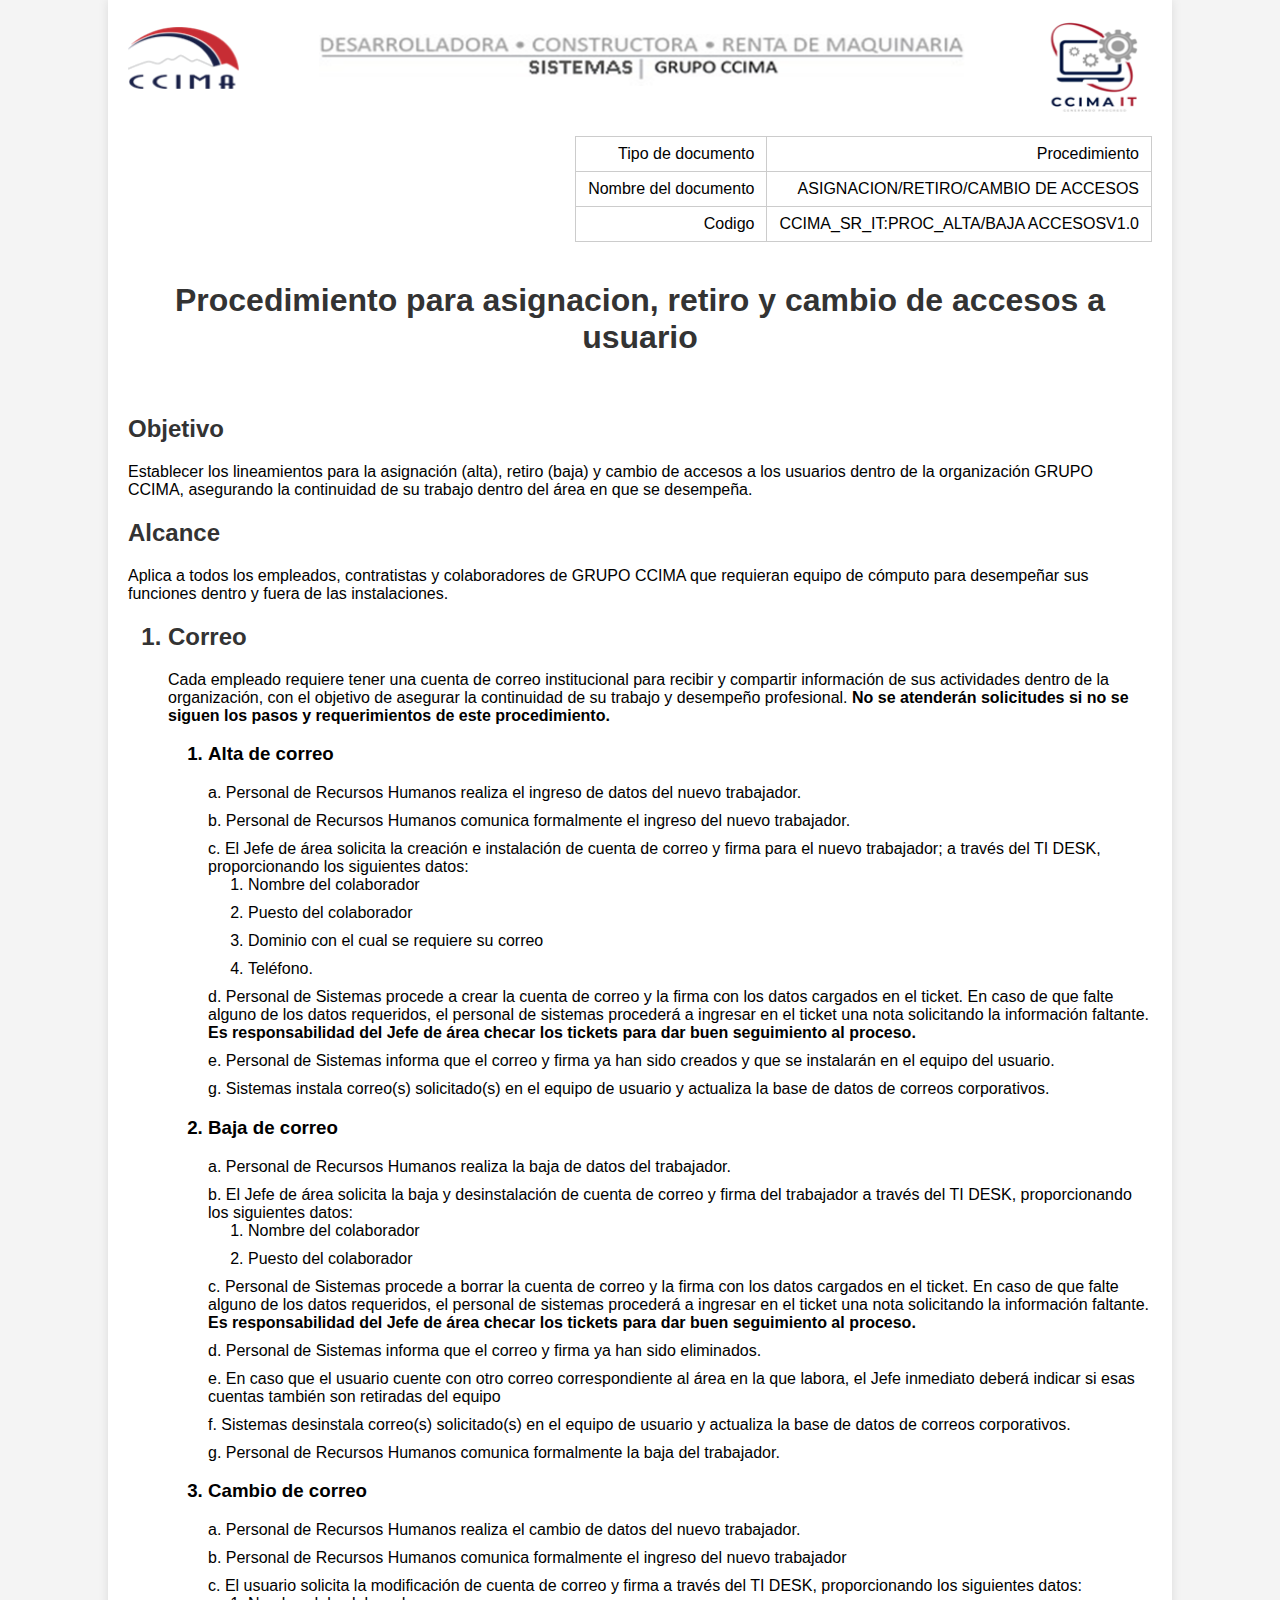
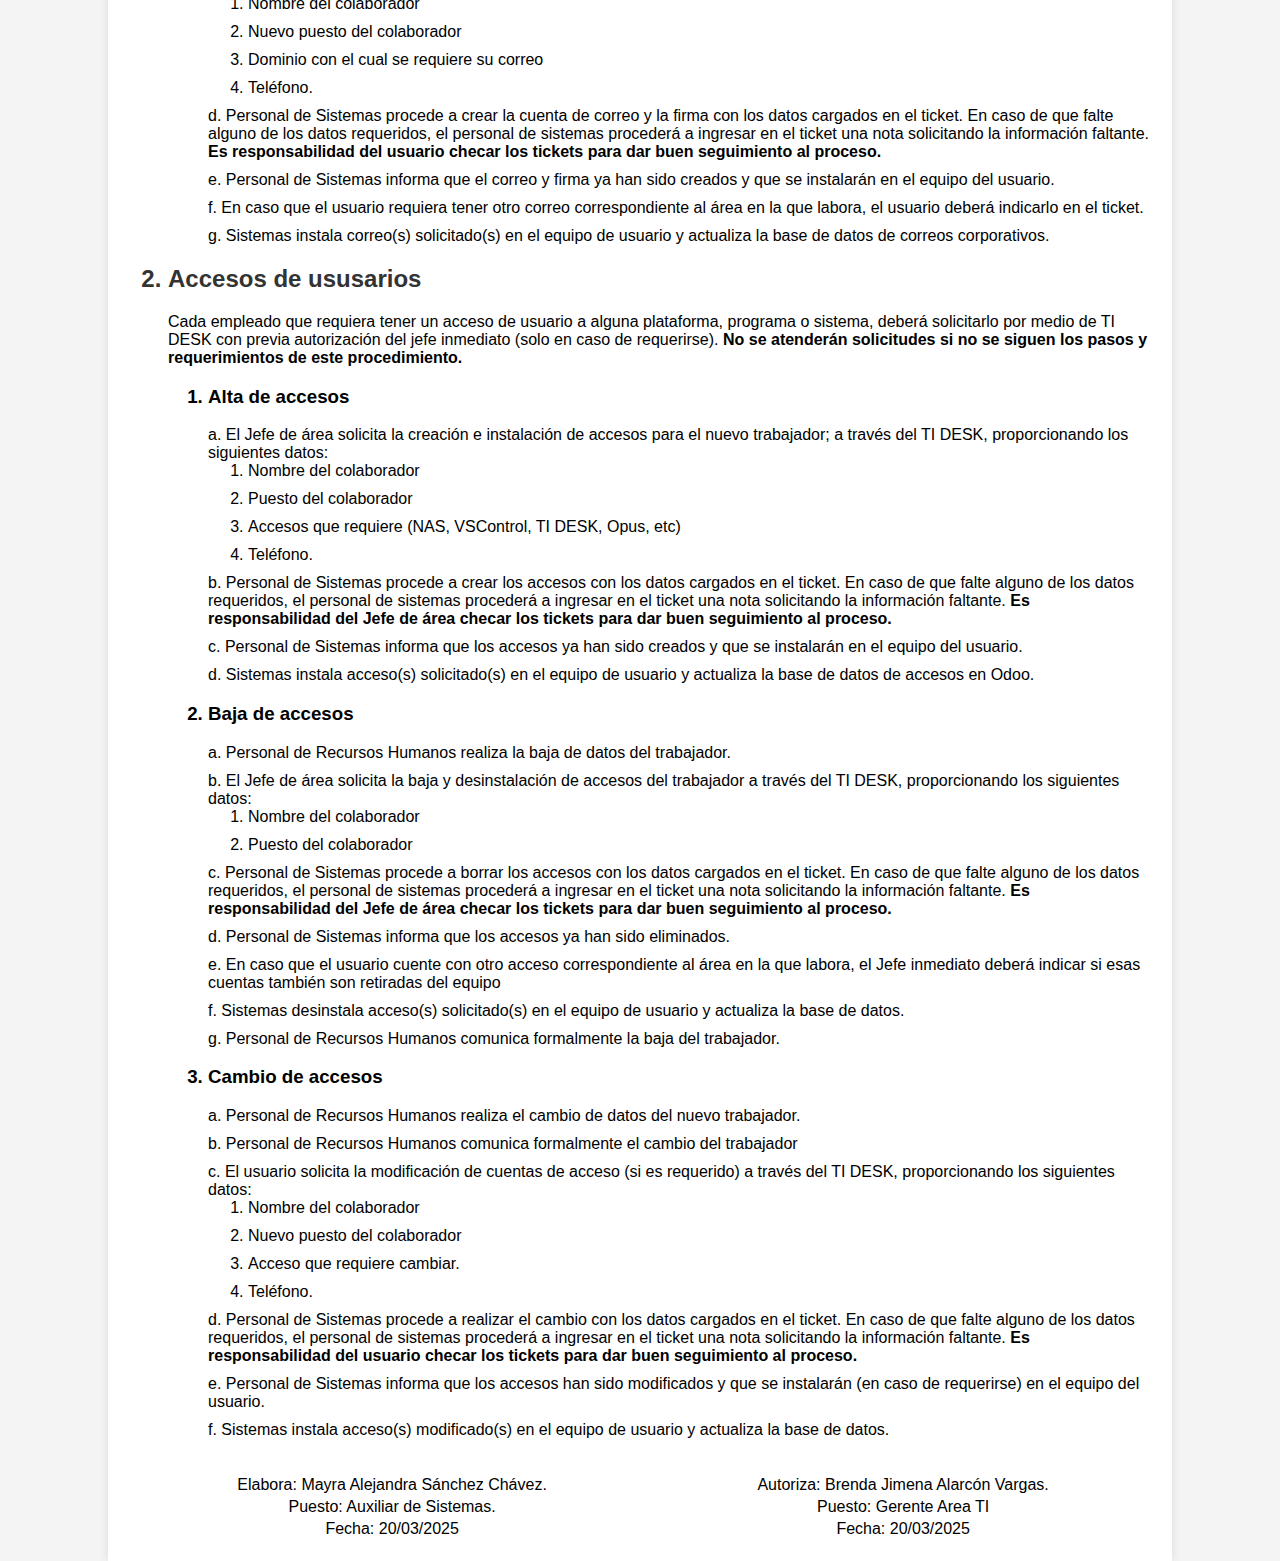
<file: html/sistemas/procedimiento_abcusuarios.html>
<!DOCTYPE html>
<html lang="es">
<head>
    <meta charset="UTF-8">
    <meta name="viewport" content="width=device-width, initial-scale=1.0">
    <title>Procedimiento Para Asignacion, Retiro y Cambio de Accesos a Usuario</title>
    <link rel="stylesheet" href="./../../css/styles.css">
</head>
<body>
    <div class="container">
        <div class="header">
            <img src="./../../source/image.png" alt="">
        </div>

        <div class="table-responsive table-right">
            <table class="table2">
                <thead>
                    <tr>
                        <td scope="col">Tipo de documento</td>
                        <td scope="col">Procedimiento</td>
                    </tr>
                </thead>
                <tbody>
                    <tr class="">
                        <td scope="row">Nombre del documento</td>
                        <td>ASIGNACION/RETIRO/CAMBIO DE ACCESOS</td>
                    </tr>
                    <tr class="">
                        <td scope="row">Codigo</td>
                        <td>CCIMA_SR_IT:PROC_ALTA/BAJA ACCESOSV1.0</td>
                    </tr>
                </tbody>
            </table>
        </div>
        <br>
        <h1>Procedimiento para asignacion, retiro y cambio de accesos a usuario</h1>
        <br>

        <h2>Objetivo</h2>
        <p>Establecer los lineamientos para la asignación (alta), retiro (baja) y cambio de accesos a los usuarios dentro de la organización GRUPO CCIMA, asegurando la continuidad de su trabajo dentro del área en que se desempeña.</p>


        <h2>Alcance</h2>
        <p>Aplica a todos los empleados, contratistas y colaboradores de GRUPO CCIMA que requieran equipo de cómputo para desempeñar sus funciones dentro y fuera de las instalaciones.</p>

        <ol>
            <h2><li>Correo</h2>
                <p>Cada empleado requiere tener una cuenta de correo institucional para recibir y compartir información de sus actividades dentro de la organización, con el objetivo de asegurar la continuidad de su trabajo y desempeño profesional. <strong>No se atenderán solicitudes si no se siguen los pasos y requerimientos de este procedimiento.</strong></p>

                    <ol>
                        <h3><li>Alta de correo</h3>
                            <ul>
                                <li>a.	Personal de Recursos Humanos realiza el ingreso de datos del nuevo trabajador.</li>
                                <li>b.	Personal de Recursos Humanos comunica formalmente el ingreso del nuevo trabajador.</li>
                                <li>c.	El Jefe de área solicita la creación e instalación de cuenta de correo y firma para el nuevo trabajador; a través del TI DESK, proporcionando los siguientes datos:
                                    <ol>
                                        <li>Nombre del colaborador</li>
                                        <li>Puesto del colaborador</li>
                                        <li>Dominio con el cual se requiere su correo</li>
                                        <li>Teléfono.</li>
                                    </ol>
                                </li>
                                <li>d.	Personal de Sistemas procede a crear la cuenta de correo y la firma con los datos cargados en el ticket. En caso de que falte alguno de los datos requeridos, el personal de sistemas procederá a ingresar en el ticket una nota solicitando la información faltante. <strong>Es responsabilidad del Jefe de área checar los tickets para dar buen seguimiento al proceso.</strong></li>
                                <li>e.	Personal de Sistemas informa que el correo y firma ya han sido creados y que se instalarán en el equipo del usuario.</li>
                                <li>g.	Sistemas instala correo(s) solicitado(s) en el equipo de usuario y actualiza la base de datos de correos corporativos.</li>
                            </ul>
                        </li>

                        <h3><li>Baja de correo</h3>
                            <ul>
                                <li>a.	Personal de Recursos Humanos realiza la baja de datos del trabajador.</li>
                                <li>b.	El Jefe de área solicita la baja y desinstalación de cuenta de correo y firma del trabajador a través del TI DESK, proporcionando los siguientes datos:
                                    <ol>
                                        <li> Nombre del colaborador</li>
                                        <li>Puesto del colaborador</li>
                                    </ol>
                                </li>
                                <li>c.	Personal de Sistemas procede a borrar la cuenta de correo y la firma con los datos cargados en el ticket. En caso de que falte alguno de los datos requeridos, el personal de sistemas procederá a ingresar en el ticket una nota solicitando la información faltante. <strong>Es responsabilidad del Jefe de área checar los tickets para dar buen seguimiento al proceso.</strong></li>
                                <li>d.	Personal de Sistemas informa que el correo y firma ya han sido eliminados.</li>
                                <li>e.	 En caso que el usuario cuente con otro correo correspondiente al área en la que labora, el Jefe inmediato deberá indicar si esas cuentas también son retiradas del equipo </li>
                                <li>f.	Sistemas desinstala correo(s) solicitado(s) en el equipo de usuario y actualiza la base de datos de correos corporativos.</li>
                                <li>g.	Personal de Recursos Humanos comunica formalmente la baja del trabajador.</li>
                            </ul>

                        </li>    
                        <h3><li>Cambio de correo</h3>
                            <ul>
                                <li>a.	Personal de Recursos Humanos realiza el cambio de datos del nuevo trabajador.</li>
                                <li>b.	Personal de Recursos Humanos comunica formalmente el ingreso del nuevo trabajador</li>
                                <li>c.	El usuario solicita la modificación de cuenta de correo y firma a través del TI DESK, proporcionando los siguientes datos:
                                    <ol>
                                        <li>Nombre del colaborador</li>
                                        <li>Nuevo puesto del colaborador</li>
                                        <li>Dominio con el cual se requiere su correo</li>
                                        <li>Teléfono.</li>
                                    </ol>
                                </li>
                                <li>d.	Personal de Sistemas procede a crear la cuenta de correo y la firma con los datos cargados en el ticket. En caso de que falte alguno de los datos requeridos, el personal de sistemas procederá a ingresar en el ticket una nota solicitando la información faltante. <strong> Es responsabilidad del usuario checar los tickets para dar buen seguimiento al proceso.</strong></li>
                                <li>e.	Personal de Sistemas informa que el correo y firma ya han sido creados y que se instalarán en el equipo del usuario.</li>
                                <li>f.	En caso que el usuario requiera tener otro correo correspondiente al área en la que labora, el usuario deberá indicarlo en el ticket.</li>
                                <li>g.	Sistemas instala correo(s) solicitado(s) en el equipo de usuario y actualiza la base de datos de correos corporativos.</li>
                            </ul>
                        
                        </li>
                    </ol>

            </li>

            <h2><li>Accesos de ususarios</h2>
                <p>Cada empleado que requiera tener un acceso de usuario a alguna plataforma, programa o sistema, deberá solicitarlo por medio de TI DESK con previa autorización del jefe inmediato (solo en caso de requerirse). <strong>No se atenderán solicitudes si no se siguen los pasos y requerimientos de este procedimiento.</strong></p>
                <ol>
                    <h3><li>Alta de accesos</h3>
                        <ul>
                            <li>a.	El Jefe de área solicita la creación e instalación de accesos para el nuevo trabajador; a través del TI DESK, proporcionando los siguientes datos:
                                <ol>
                                    <li>Nombre del colaborador</li>
                                    <li>Puesto del colaborador</li>
                                    <li>Accesos que requiere (NAS, VSControl, TI DESK, Opus, etc)</li>
                                    <li>Teléfono.</li>
                                </ol>
                            </li>
                            <li>b.	Personal de Sistemas procede a crear los accesos con los datos cargados en el ticket. En caso de que falte alguno de los datos requeridos, el personal de sistemas procederá a ingresar en el ticket una nota solicitando la información faltante. <strong>Es responsabilidad del Jefe de área checar los tickets para dar buen seguimiento al proceso.</strong></li>
                            <li>c.	Personal de Sistemas informa que los accesos ya han sido creados y que se instalarán en el equipo del usuario.</li>
                            <li>d.	Sistemas instala acceso(s) solicitado(s) en el equipo de usuario y actualiza la base de datos de accesos en Odoo.</li>
                        </ul>
                    </li>
                    <h3><li>Baja de accesos</h3>
                        <ul>
                            <li>a.	Personal de Recursos Humanos realiza la baja de datos del trabajador.</li>
                            <li>b.	El Jefe de área solicita la baja y desinstalación de accesos del trabajador a través del TI DESK, proporcionando los siguientes datos: 
                                <ol>
                                    <li>Nombre del colaborador</li>
                                    <li>Puesto del colaborador</li>
                                </ol>
                            </li>
                            <li>c.	Personal de Sistemas procede a borrar los accesos con los datos cargados en el ticket. En caso de que falte alguno de los datos requeridos, el personal de sistemas procederá a ingresar en el ticket una nota solicitando la información faltante. <strong>Es responsabilidad del Jefe de área checar los tickets para dar buen seguimiento al proceso.</strong></li>
                            <li>d.	Personal de Sistemas informa que los accesos ya han sido eliminados.</li>
                            <li>e.	 En caso que el usuario cuente con otro acceso correspondiente al área en la que labora, el Jefe inmediato deberá indicar si esas cuentas también son retiradas del equipo </li>
                            <li>f.	Sistemas desinstala acceso(s) solicitado(s) en el equipo de usuario y actualiza la base de datos.</li>
                            <li>g.	Personal de Recursos Humanos comunica formalmente la baja del trabajador.</li>
                        </ul>
                    </li>
                    <h3><li>Cambio de accesos</h3>
                        <ul>
                            <li>a.	Personal de Recursos Humanos realiza el cambio de datos del nuevo trabajador.</li>
                            <li>b.	Personal de Recursos Humanos comunica formalmente el cambio del trabajador</li>
                            <li>c.	El usuario solicita la modificación de cuentas de acceso (si es requerido) a través del TI DESK, proporcionando los siguientes datos:
                                <ol>
                                    <li>Nombre del colaborador</li>
                                    <li>Nuevo puesto del colaborador</li>
                                    <li>Acceso que requiere cambiar.</li>
                                    <li>Teléfono.</li>
                                </ol>
                            </li>
                            <li>d.	Personal de Sistemas procede a realizar el cambio con los datos cargados en el ticket. En caso de que falte alguno de los datos requeridos, el personal de sistemas procederá a ingresar en el ticket una nota solicitando la información faltante. <strong>Es responsabilidad del usuario checar los tickets para dar buen seguimiento al proceso.</strong></li>
                            <li>e.	Personal de Sistemas informa que los accesos han sido modificados y que se instalarán (en caso de requerirse) en el equipo del usuario.</li>
                            <li>f.	Sistemas instala acceso(s) modificado(s) en el equipo de usuario y actualiza la base de datos.</li>
                        </ul>
                    </li>
                </ol>
            </li>    
        </ol>
        <br>
        <div
            class="table-responsive"
        >
            <table
                class="table1"
            >
                <thead>
                    <tr>
                        <td scope="col">Elabora: Mayra Alejandra Sánchez Chávez.</td>
                        <td scope="col">Autoriza: Brenda Jimena Alarcón Vargas.</td>

                    </tr>
                </thead>
                <tbody>
                    <tr class="">
                        <td scope="row">Puesto: Auxiliar de Sistemas.</td>
                        <td>Puesto: Gerente Area TI</td>

                    </tr>
                    <tr class="">
                        <td scope="row">Fecha: 20/03/2025</td>
                        <td>Fecha: 20/03/2025</td>

                    </tr>
                </tbody>
            </table>
        </div>
        
      
    </div>
</body>
</html>
</file>
<file: css/style.css>
body {
    font-family: Arial, sans-serif;
    margin: 0;
    padding: 0;
    background-color: #f4f4f4;
}
.container {
    width: 80%;
    margin: auto;
    background: white;
    padding: 20px;
    box-shadow: 0px 0px 10px rgba(0, 0, 0, 0.1);
}
h1{
    text-align: center;
}
img{
    height: 5%;
    width: 5%;
}
</file>
<file: css/styles.css>
body {
    font-family: Arial, sans-serif;
    margin: 0;
    padding: 0;
    background-color: #f4f4f4;
}
.container {
    width: 80%;
    margin: auto;
    background: white;
    padding: 20px;
    box-shadow: 0px 0px 10px rgba(0, 0, 0, 0.1);
}
h1{
    text-align: center;
}
h1, h2 {
    color: #333;
}
ul {
    list-style-type: none;
    padding: 0;
}
li {
    margin-bottom: 10px;
}
.table1{
    width: 100%;
    text-align: center;
}

.header{
    width: 100%;
    height: 10%;
    display: flex;
    align-items: center;
}
img{
    width: 100%;
    height: 100%;
}

.table-right {
    display: flex;
    justify-content: flex-end;
    overflow-x: auto;
    margin-top: 20px;
}

.table2 {
    min-width: 300px; /* Esto asegura que la tabla no colapse en pantallas pequeñas */
    text-align: right;
    border-collapse: collapse;
}

.table2 td {
    padding: 8px 12px;
    border: 1px solid #ccc;
}
</file>
